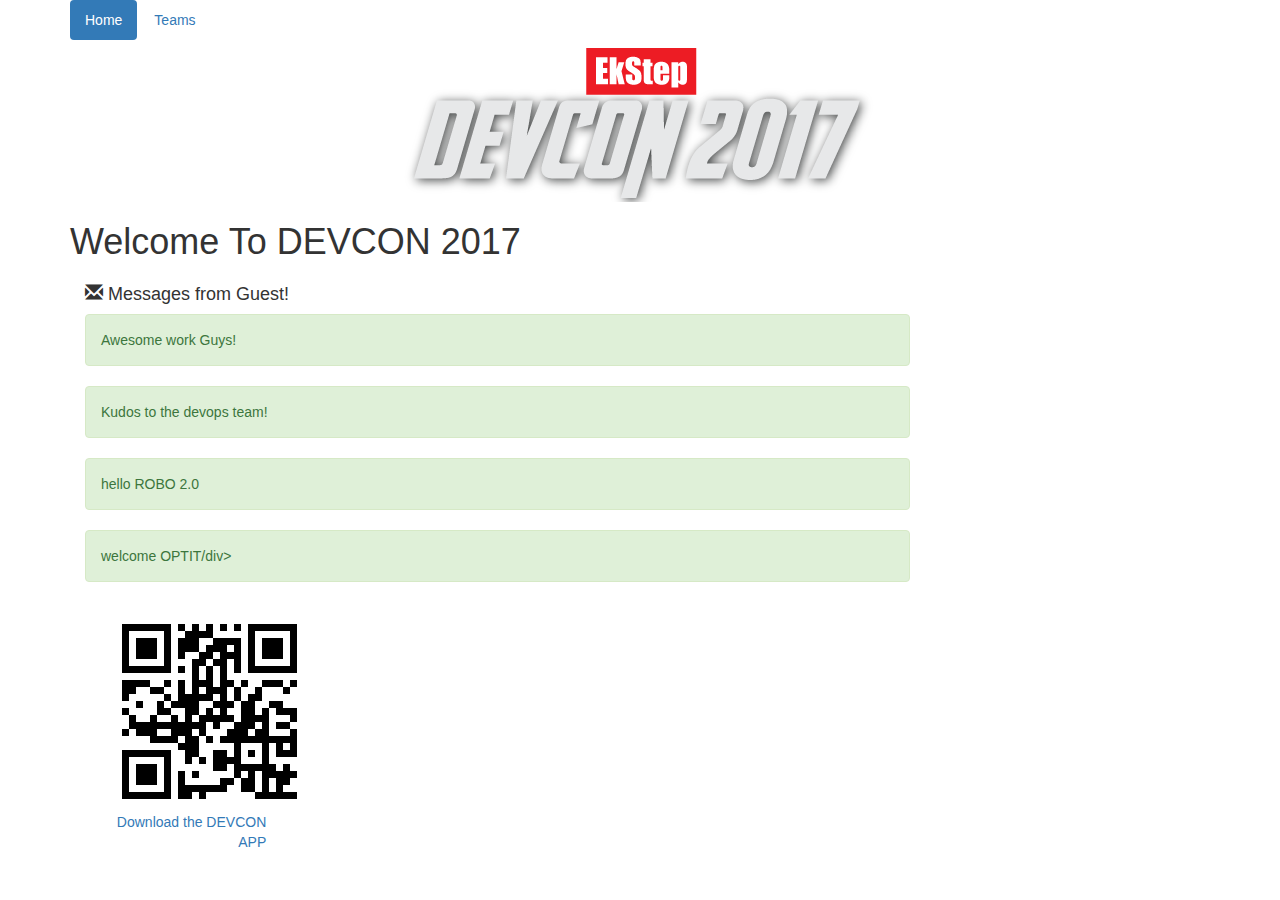
<file: index.html>
<Docktype html>
<html>
 <head>
 	<title>Devops</title>
	<link rel="stylesheet" href="https://maxcdn.bootstrapcdn.com/bootstrap/3.3.7/css/bootstrap.min.css" integrity="sha384-BVYiiSIFeK1dGmJRAkycuHAHRg32OmUcww7on3RYdg4Va+PmSTsz/K68vbdEjh4u" crossorigin="anonymous">
 </head>
 <body class="container">
	<ul class="nav nav-pills">
		<li role="presentation" class="active"><a href="#">Home</a></li>
		<li role="presentation"><a href="teams.html">Teams</a></li>
	</ul>

	<div class="w3-content w3-section" style="text-align:center">
		<div style="font-size: x-large;top: 22px;color: azure;text-align: center;">
			<img src="assets/logo.png" />
		</div>
	</div>
	<h1>Welcome To DEVCON 2017</h1>

	<div class="col-xs-9">
		<div>
			<h4> <span class="glyphicon glyphicon-envelope" aria-hidden="true"></span> Messages from Guest!</h4>
		</div>
		<div class="alert alert-success" role="alert">Awesome work Guys!</div>
		<div class="alert alert-success" role="alert">Kudos to the devops team!</div>
		<div class="alert alert-success" role="alert">hello ROBO 2.0</div>
		<div class="alert alert-success" role="alert">welcome OPTIT/div>
	</div>
	<div class="col-xs-3">
		<div style="text-align:right;padding:10px;">
			<img src="assets/appdownloadcode.png">
			<div><a href="https://goo.gl/xzudyH">Download the DEVCON APP </a></div>
		</div>
	</div>
<script>
	window.onload= function ()
	{
		setTimeout(function(){location.reload(true);}, 5000);
	}
</script>
 </body>
</html>
</file>
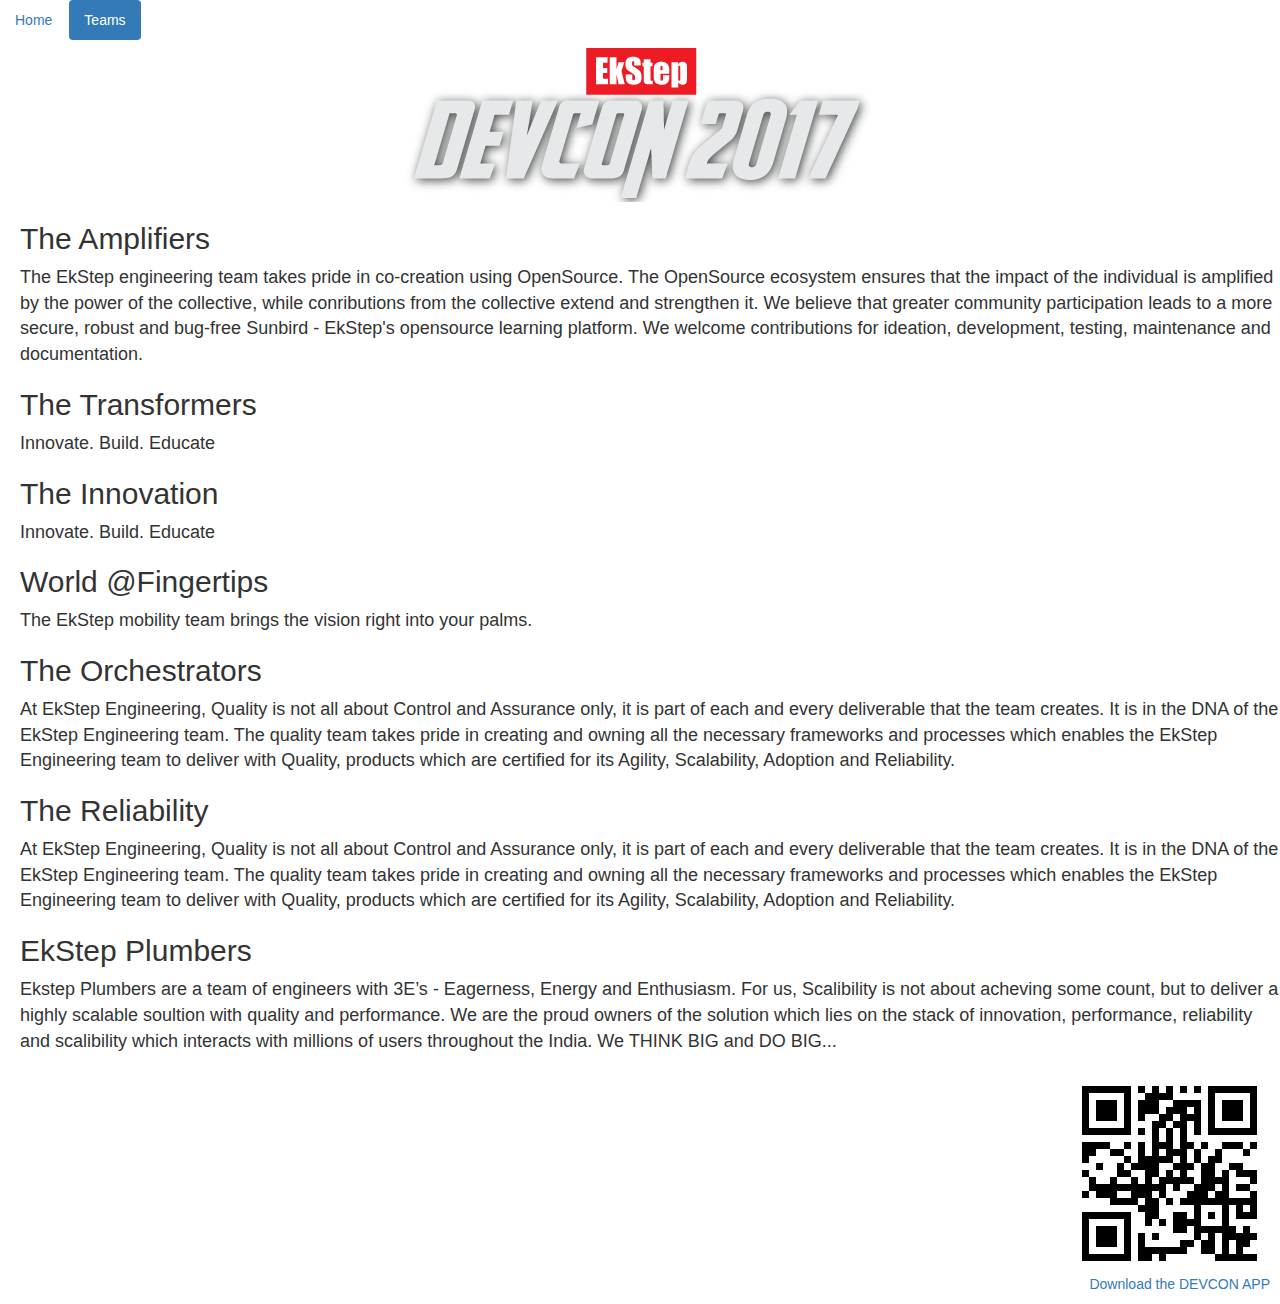
<file: teams.html>
<!DOCTYPE html>
<html lang="en">
<head>
    <meta charset="UTF-8">
    <title>EkStep Developer's Conference 2017</title>
    <link rel="stylesheet" href="index.css">
    <link rel="stylesheet" href="https://maxcdn.bootstrapcdn.com/bootstrap/3.3.7/css/bootstrap.min.css" integrity="sha384-BVYiiSIFeK1dGmJRAkycuHAHRg32OmUcww7on3RYdg4Va+PmSTsz/K68vbdEjh4u" crossorigin="anonymous">
</head>
<body>

	<ul class="nav nav-pills">
		<li role="presentation"><a href="index.html">Home</a></li>
		<li role="presentation" class="active"><a href="teams.html">Teams</a></li>
	</ul>

	<div class="w3-content w3-section" style="text-align:center">
		<div style="font-size: x-large;top: 22px;color: azure;text-align: center;">
			<img src="assets/logo.png" />
		</div>
	</div>

<!--
<div style="margin: auto; display: block; width: 100%; text-align: center">
<!--
    <img src="logo.png" style="align-content: center">

</div>
-->

<h2>The Amplifiers</h2>
<p>
    The EkStep engineering team takes pride in co-creation using OpenSource. The OpenSource ecosystem ensures that the impact of the individual is amplified by the power of the collective, while conributions from the collective extend and strengthen it. We believe that greater community participation leads to a more secure, robust and bug-free Sunbird - EkStep's opensource learning platform. We welcome contributions for ideation, development, testing, maintenance and documentation.
</p>

<h2>The Transformers</h2>
<p>
    Innovate. Build. Educate
</p>
<h2>The Innovation</h2>
<p>
    Innovate. Build. Educate
</p>

<h2>World @Fingertips</h2>
<p>
    The EkStep mobility team brings the vision right into your palms.
</p>

<h2>The Orchestrators</h2>
<p>
    At EkStep Engineering, Quality is not all about Control and Assurance only, it is part of each and every deliverable that the team creates. It is in the DNA of the EkStep Engineering team. The quality team takes pride in creating and owning all the necessary frameworks and processes which enables the EkStep
    Engineering team to deliver with Quality, products which are certified for its Agility, Scalability, Adoption and Reliability.
</p>
<h2>The Reliability</h2>
<p>
    At EkStep Engineering, Quality is not all about Control and Assurance only, it is part of each and every deliverable that the team creates. It is in the DNA of the EkStep Engineering team. The quality team takes pride in creating and owning all the necessary frameworks and processes which enables the EkStep
    Engineering team to deliver with Quality, products which are certified for its Agility, Scalability, Adoption and Reliability.
</p>
<h2>EkStep Plumbers</h2>
<p>
    Ekstep Plumbers are a team of engineers with 3E’s - Eagerness, Energy and Enthusiasm. For us, Scalibility is not about acheving some count, but to deliver a highly scalable soultion with quality and performance. We are the proud owners of the solution which lies on the stack of innovation, performance,
    reliability and scalibility which interacts with millions of users throughout the India. We THINK BIG and DO BIG...
</p>
	<footer>
		<div style="padding:10px;">
			<div style="text-align:right;">
				<img src="assets/appdownloadcode.png">
				<div><span><a href="https://goo.gl/xzudyH">Download the DEVCON APP </a></div>
			</div>
		</div>
	</footer>
</body>
</html>
</file>
<file: index.css>
h2 {
	padding-left:20px;
}
p {
	padding-left:20px;
    font-size: 18px;
}
</file>
